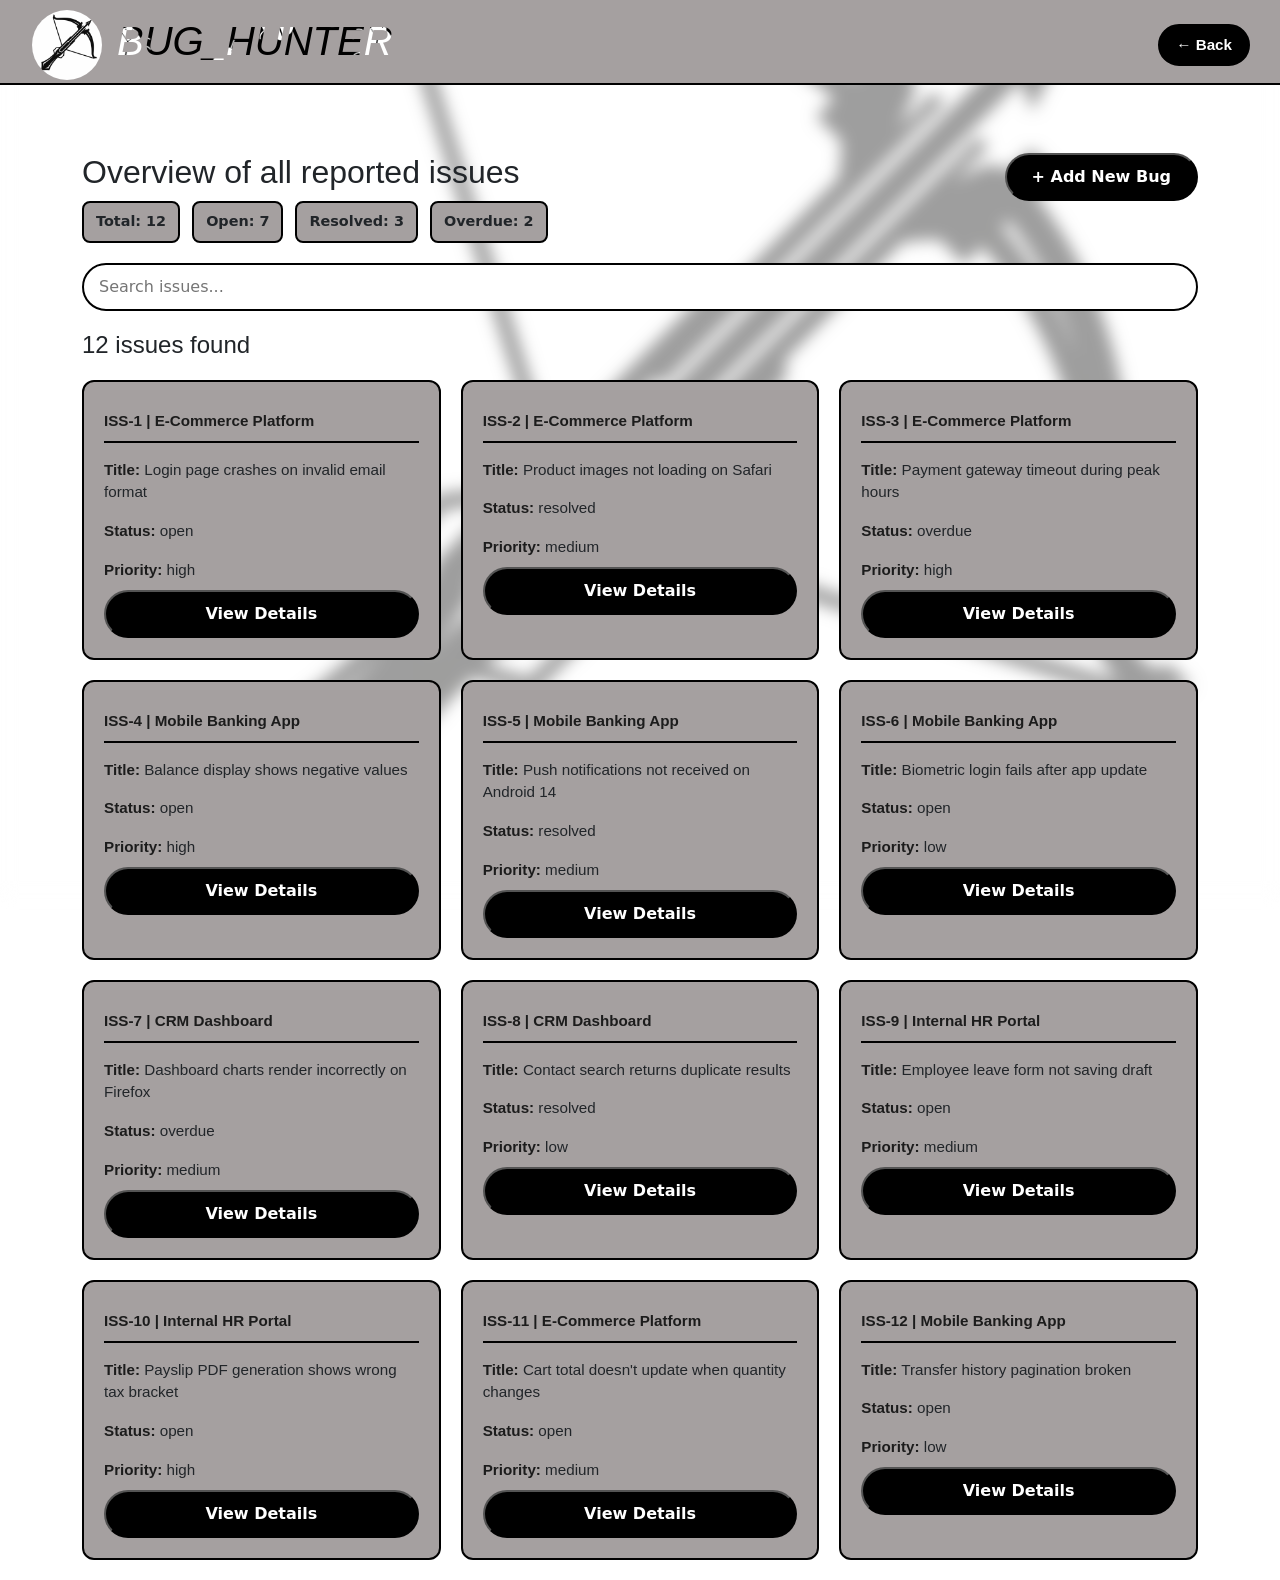
<file: Bugs.html>
<!DOCTYPE html>
<html lang="en">
<head>
  <meta charset="UTF-8">
  <meta name="viewport" content="width=device-width, initial-scale=1.0">
  <title>Bugs - Bug Reporting System</title>
  <link rel="stylesheet" href="navbar.css">
  <link rel="stylesheet" href="Bugs.css">
  <link href="https://cdn.jsdelivr.net/npm/bootstrap@5.3.0/dist/css/bootstrap.min.css" rel="stylesheet">
</head>
<body>
  <img src="Images/WhatsApp Image 2026-04-18 at 17.04.15.jpeg" alt="Background Image" class="backgroundImage">
<nav class="navBar">
    <div class="navLeft">
        <div class="logo">
            <img src="Images/WhatsApp Image 2026-04-18 at 17.04.15.jpeg" alt="Logo">
        </div>
        <div class="companyName">
            <h1>BUG_HUNTER</h1>
        </div>
    </div>
    <div class="navRight">
        <a class="backButton" href="home.html">← Back</a>
    </div>
</nav>

  <div class="container mt-5">
  <div class="pageHeader">
    <div>
      <h2>Overview of all reported issues</h2>
      <div class="statsRow">
        <div class="totalIssues"><strong>Total:</strong> <span id="totalIssues">0</span></div>
        <div class="openIssues"><strong>Open:</strong> <span id="openIssues">0</span></div>
        <div class="resolvedIssues"><strong>Resolved:</strong> <span id="resolvedIssues">0</span></div>
        <div class="overdueIssues"><strong>Overdue:</strong> <span id="overdueIssues">0</span></div>
      </div>
    </div>
    <button type="button" class="viewAll" onclick="openAddBugModal()">+ Add New Bug</button>
  </div>

  <input id="searchBar" class="Search" placeholder="Search issues..." onkeyup="loadIssues()">

  <h4 id="issueCount"></h4>
  <div id="issuesList"></div>


  <div class="modal fade" id="addBugModal" tabindex="-1">
    <div class="modal-dialog">
      <div class="modal-content">
        <div class="modal-header">
          <h5 class="modal-title">Add New Bug</h5>
          <button type="button" class="btn-close" data-bs-dismiss="modal" aria-label="Close"></button>
        </div>
        <div class="modal-body">
          <form id="addBugForm">
            <div class="mb-2">
              <label for="bugSummary" class="form-label">Summary</label>
              <input type="text" class="form-control" id="bugSummary" required>
            </div>
            <div class="mb-2">
              <label for="bugDescription" class="form-label">Description</label>
              <textarea class="form-control" id="bugDescription" rows="3" required></textarea>
            </div>
            <div class="mb-2">
              <label for="bugProject" class="form-label">Project</label>
              <input type="text" class="form-control" id="bugProject" required>
            </div>
            <div class="mb-2">
              <label for="bugIdentifiedBy" class="form-label">Identified By</label>
              <input type="text" class="form-control" id="bugIdentifiedBy" required>
            </div>
            <div class="mb-2">
              <label for="bugPriority" class="form-label">Priority</label>
              <select class="form-control" id="bugPriority" required>
                <option>low</option>
                <option>medium</option>
                <option>high</option>
              </select>
            </div>
            <div class="mb-2">
              <label for="bugDateIdentified" class="form-label">Date Identified</label>
              <input type="date" class="form-control" id="bugDateIdentified" required>
            </div>
          </form>
        </div>
        <div class="modal-footer">
          <button type="button" class="btn btn-secondary" data-bs-dismiss="modal">Cancel</button>
          <button type="button" class="viewAll" onclick="saveBug()">Add Bug</button>
        </div>
      </div>
    </div>
  </div>

  </div>

  <script src="Bugs.js"></script>
  <script src="local storage.js"></script>
  <script src="https://cdn.jsdelivr.net/npm/bootstrap@5.3.0/dist/js/bootstrap.bundle.min.js"></script>
</body>
</html>
</file>
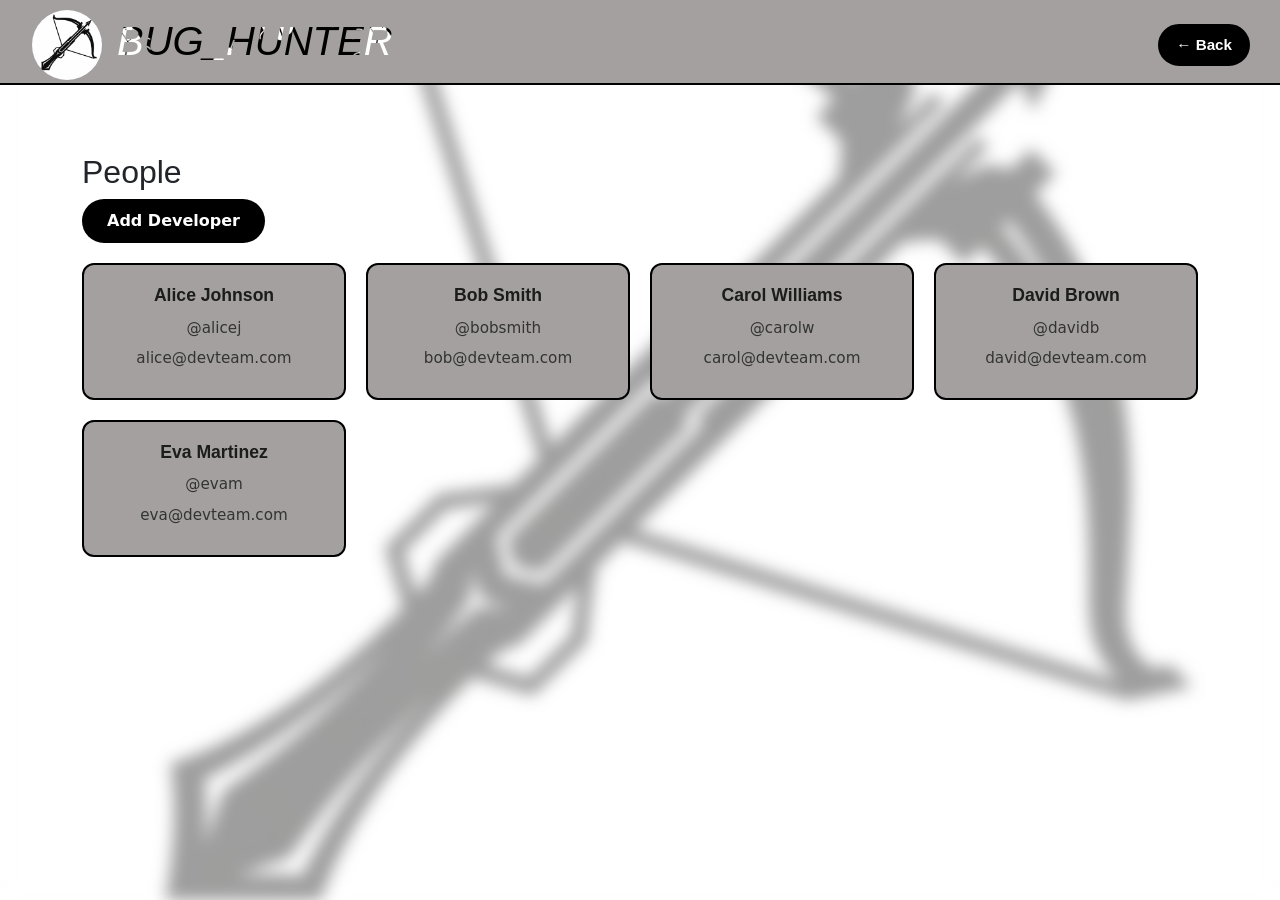
<file: Devs.html>
<!DOCTYPE html>
<html lang="en">
<head>
  <meta charset="UTF-8">
  <meta name="viewport" content="width=device-width, initial-scale=1.0">
  <title>People - Bug Reporting System</title>
  <link rel="stylesheet" href="navbar.css">
  <link rel="stylesheet" href="Dev.css">
  <link href="https://cdn.jsdelivr.net/npm/bootstrap@5.3.0/dist/css/bootstrap.min.css" rel="stylesheet">
</head>
<body>
  <img src="Images/WhatsApp Image 2026-04-18 at 17.04.15.jpeg" alt="Background Image" class="backgroundImage">
<nav class="navBar">
    <div class="navLeft">
        <div class="logo">
            <img src="Images/WhatsApp Image 2026-04-18 at 17.04.15.jpeg" alt="Logo">
        </div>
        <div class="companyName">
            <h1>BUG_HUNTER</h1>
        </div>
    </div>
    <div class="navRight">
        <a class="backButton" href="home.html">← Back</a>
    </div>
</nav>

<div class="container mt-5">
  <h2>People</h2>
   <a class="viewAll" onclick="showAddDevModal()">Add Developer</a>
  <!-- People list container -->
  <div id="peopleList"></div>

  <!-- Person details modal -->
  <div class="modal fade" id="personModal" tabindex="-1">
    <div class="modal-dialog">
      <div class="modal-content">
        <div class="modal-header">
          <h5 class="modal-title">Person Details</h5>
          <button type="button" class="btn-close" data-bs-dismiss="modal" aria-label="Close"></button>
        </div>
        <div class="modal-body" id="personDetail"></div>
      </div>
    </div>
  </div>

  </div>
    <div class="modal fade" id="addDevModal" tabindex="-1">
    <div class="modal-dialog">
      <div class="modal-content">
        <div class="modal-header">
          <h5 class="modal-title">Add New Developer</h5>
          <button type="button" class="btn-close" data-bs-dismiss="modal" aria-label="Close"></button>
        </div>
        <div class="modal-body">
          <form id="addDevForm">
            <div class="mb-2">
              <label for="devName" class="form-label">Developer Name</label>
              <input type="text" class="form-control" id="devName" required>
            </div>
            <div class="mb-2">
              <label for="devSurname" class="form-label">Developer Surname</label>
              <input type="text" class="form-control" id="devSurname" required>
            </div>
            <div class="mb-2">
              <label for="devEmail" class="form-label">Developer Email</label>
              <input type="email" class="form-control" id="devEmail" required>
            </div>
            <div class="mb-2">
              <label for="devUsername" class="form-label">Developer Username</label>
              <input type="text" class="form-control" id="devUsername" required>
            </div>
          </form>
        </div>
        <div class="modal-footer">
          <button type="button" class="btn btn-secondary" data-bs-dismiss="modal">Cancel</button>
          <button type="button" class="viewAll" onclick="addDeveloper(document.getElementById('devName').value, document.getElementById('devSurname').value, document.getElementById('devEmail').value, document.getElementById('devUsername').value)">Add Developer</button>
        </div>
      </div>
    </div>
     </div>
  </div>
  <script src="local storage.js"></script>
  <script src="Devs.js"></script>
  <script src="https://cdn.jsdelivr.net/npm/bootstrap@5.3.0/dist/js/bootstrap.bundle.min.js"></script>

</body>
</html>
</file>
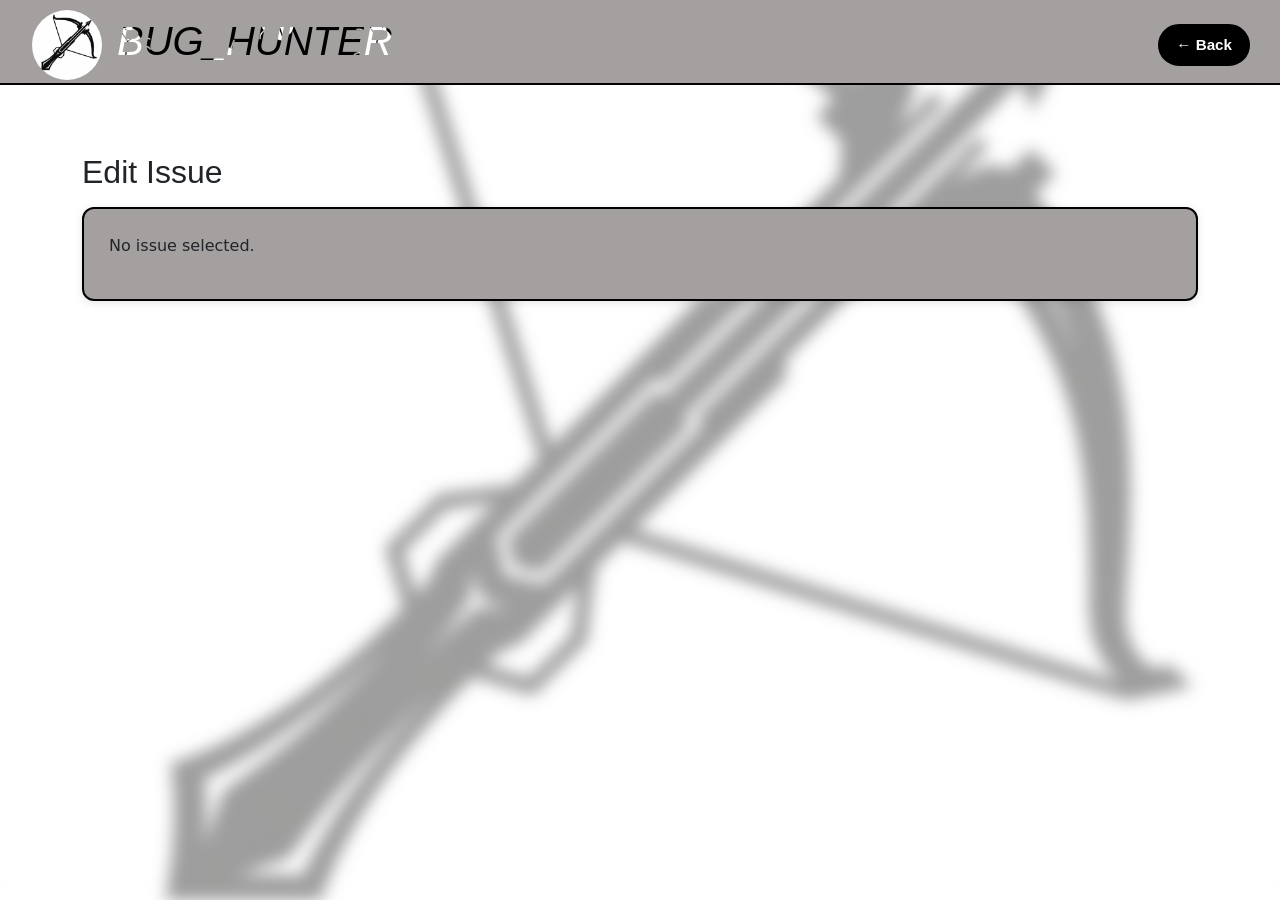
<file: Edit.html>
<!DOCTYPE html>
<html lang="en">
<head>
  <meta charset="UTF-8">
   <meta name="viewport" content="width=device-width, initial-scale=1.0">
  <title>Edit Issue - Bug Reporting System</title>
  <link rel="stylesheet" href="navbar.css">
  <link rel="stylesheet" href="Edit.css">
  <link href="https://cdn.jsdelivr.net/npm/bootstrap@5.3.0/dist/css/bootstrap.min.css" rel="stylesheet">
</head>
<body>
<img src="Images/WhatsApp Image 2026-04-18 at 17.04.15.jpeg" alt="Background Image" class="backgroundImage">
<nav class="navBar">
    <div class="navLeft">
        <div class="logo">
            <img src="Images/WhatsApp Image 2026-04-18 at 17.04.15.jpeg" alt="Logo">
        </div>
        <div class="companyName">
            <h1>BUG_HUNTER</h1>
        </div>
    </div>
    <div class="navRight">
        <a class="backButton" href="Bugs.html">← Back</a>
    </div>
</nav>

<div class="container mt-5">
  <h2>Edit Issue</h2>

  <form id="editIssueForm" class="mt-3">
     <h4 id="issueIdTitle"></h4>

     <h5>Issue Details</h5>
     <input id="issueSummary" class="form-control mb-2" placeholder="Summary">
     <textarea id="issueDesc" class="form-control mb-2" placeholder="Description"></textarea>
     <input id="issueProject" class="form-control mb-2" placeholder="Project">
     <input id="issueIdentifiedBy" class="form-control mb-2" placeholder="Identified By">

     <h5>Assignment & Priority</h5>
     <input id="issueAssignedTo" class="form-control mb-2" placeholder="Assign To">
    
     <select title="status" id="issueStatus" class="form-control mb-2">
         <option>open</option>
         <option>resolved</option>
         <option>overdue</option>
     </select>
    
     <select title="priority" id="issuePriority" class="form-control mb-2">
         <option>low</option>
         <option>medium</option>
         <option>high</option>
     </select>
 
     <h5>Dates & Resolution</h5>
     <input title="target" id="issueTargetDate" type="date" class="form-control mb-2">
     <input title="date identified" id="issueDateIdentified" type="date" class="form-control mb-2">
     <input title="resolution" id="issueResolutionDate" type="date" class="form-control mb-2">
     <textarea id="issueResolutionSummary" class="form-control mb-2" placeholder="Resolution Summary"></textarea>

     <button type="button" class="viewAll" onclick="updateIssue()">Update Issue</button>
     <a href="home.html" class="viewAll" style="margin-left: 10px;">Cancel</a>
  </form>
  </div>

  <script src="local storage.js"></script>
  <script src="Edit.js"></script>
  <script src="https://cdn.jsdelivr.net/npm/bootstrap@5.3.0/dist/js/bootstrap.bundle.min.js"></script>

</body>
</html>
</file>
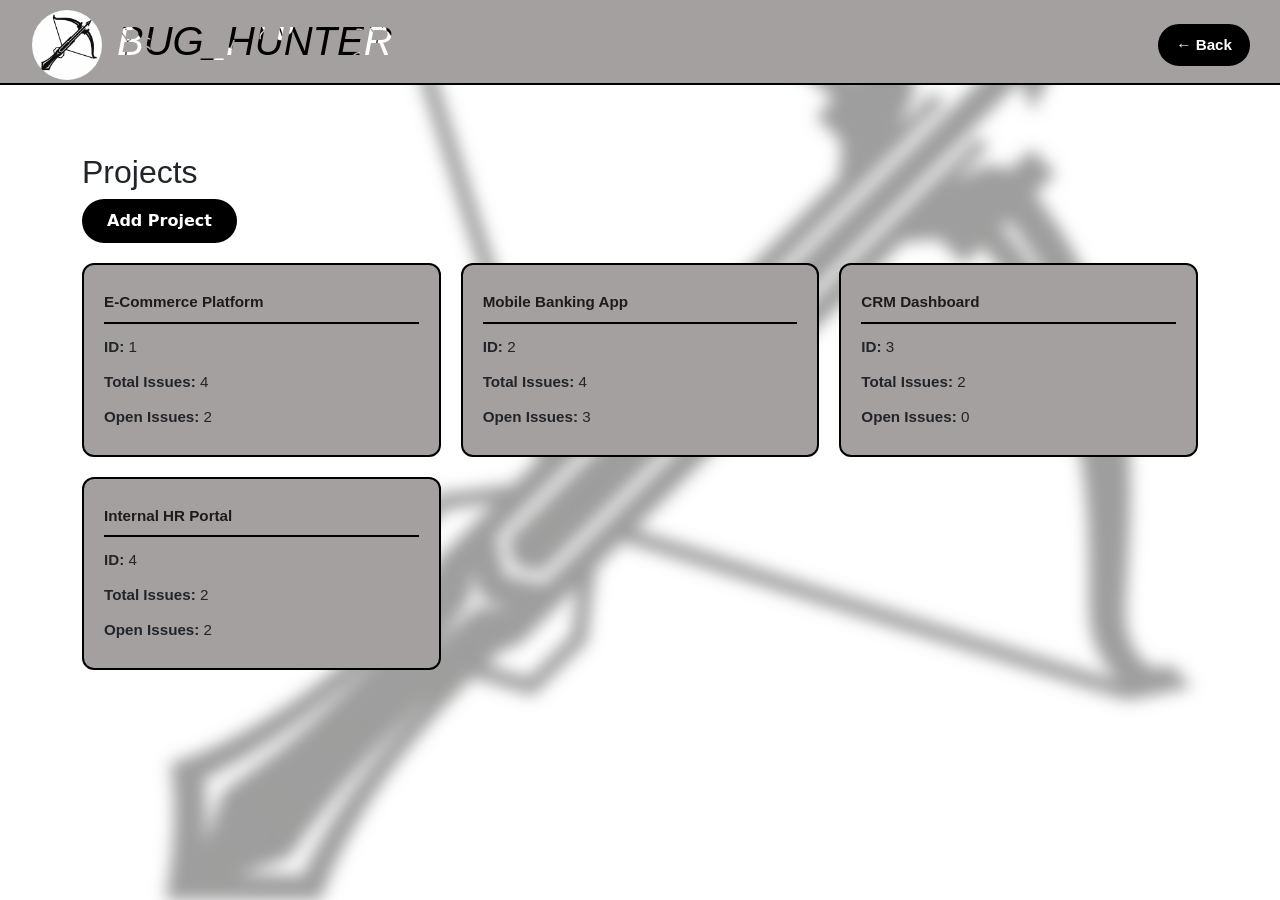
<file: Projects.html>
<!DOCTYPE html>
<html lang="en">
<head>
  <meta charset="UTF-8">
  <meta name="viewport" content="width=device-width, initial-scale=1.0">
  <title>Projects - Bug Reporting System</title>
  <link rel="stylesheet" href="navbar.css">
  <link rel="stylesheet" href="Projects.css">
  <link href="https://cdn.jsdelivr.net/npm/bootstrap@5.3.0/dist/css/bootstrap.min.css" rel="stylesheet">
</head>
<body>
<img src="Images/WhatsApp Image 2026-04-18 at 17.04.15.jpeg" alt="Background Image" class="backgroundImage">
<nav class="navBar">
    <div class="navLeft">
        <div class="logo">
            <img src="Images/WhatsApp Image 2026-04-18 at 17.04.15.jpeg" alt="Logo">
        </div>
        <div class="companyName">
            <h1>BUG_HUNTER</h1>
        </div>
    </div>
    <div class="navRight">
        <a class="backButton" href="home.html">← Back</a>
    </div>
</nav>
     <div class="modal fade" id="addProjectModal" tabindex="-1">
    <div class="modal-dialog">
      <div class="modal-content">
        <div class="modal-header">
          <h5 class="modal-title">Add New Project</h5>
          <button type="button" class="btn-close" data-bs-dismiss="modal" aria-label="Close"></button>
        </div>
        <div class="modal-body">
          <form id="addProjectForm">
            <div class="mb-2">
              <label for="projectName" class="form-label">Project Name</label>
              <input type="text" class="form-control" id="projectName" required>
            </div>
          </form>
        </div>
        <div class="modal-footer">
          <button type="button" class="btn btn-secondary" data-bs-dismiss="modal">Cancel</button>
          <button type="button" class="viewAll" onclick="addProject(document.getElementById('projectName').value)">Add Project</button>
        </div>
      </div>
    </div>
     </div>
  </div>
<div class="container mt-5">

  <h2>Projects</h2>
   <a class="viewAll" onclick="showAddProjectModal()">Add Project</a>
  <div id="projectsList"></div>

  <div class="modal fade" id="projectModal" tabindex="-1">
     <div class="modal-dialog">
         <div class="modal-content">
              <div class="modal-header">
                  <h5 class="modal-title">Project Details</h5>
                  <button title="button" type="button" class="btn-close" data-bs-dismiss="modal"></button>
               </div>
               
               <div 
                  class="modal-body" id="projectDetail">
               </div>
         </div>
      </div>
  </div>



  <script src="local storage.js"></script>
  <script src="Projects.js"></script>
  <script src="https://cdn.jsdelivr.net/npm/bootstrap@5.3.0/dist/js/bootstrap.bundle.min.js"></script>

</body>
</html>
</file>
<file: navbar.css>
body {
    margin: 0;
    padding: 0;
}
.navBar{
    position: sticky;
    top: 0;
    display: grid;
    grid-template-columns: auto 1fr auto;
    align-items: center;
    height: 85px;
    padding: 10px;
    background-color: rgb(165, 160, 160);
    gap: 20px;
    border-bottom: 2px solid black;
    z-index: 1000;
}
.navLeft{
    display: flex;
    align-items: center;
    gap: 15px;
}
.navMid{
    display: flex;
    justify-content: center;
    width: 100%;
}
.navRight{
    justify-self: end;
    display: flex;
    align-items: center;
    gap: 15px;
}


.backButton {
    background-color: black;
    color: white;
    border: 2px solid black;
    border-radius: 25px;
    padding: 8px 16px;
    cursor: pointer;
    font-weight: bold;
    transition: background-color 0.3s ease;
    font-family: 'Franklin Gothic Medium', 'Arial Narrow', Arial, sans-serif;
    text-decoration: none;
    display: flex;
    align-items: center;
    gap: 5px;
    font-size: 0.95rem;
}

.backButton:hover {
    background-color: gray;
    color: white;
    text-decoration: none;
}
.logo img {
    max-height: 70px; 
    width: 70px;
    border-radius: 37px;
    margin-left: 22px;
}
.companyName{
    font-weight: 800;
    font-family:'Franklin Gothic Medium', 'Arial Narrow', Arial, sans-serif;
    font-style: italic;
    text-transform: uppercase; 
    background-image: url('Images/bug.jpg');
    background-size: cover; 
    background-position: center; 
   
    color: transparent;
    background-clip: text;
    animation: scrollBackground 20s linear infinite;
    filter: invert(1);

}
@keyframes scrollBackground {
    0% {
        background-position: center 0%;
    }
    50% {
        background-position: center 100%;
    }
    100% {
        background-position: center 0%; 
    }
}
.backgroundImage {
  width: 100%;
  height: 100%;
  object-fit: cover;
  opacity: 0.4;
  filter: blur(8px);
  position: fixed;
  top: 0;
  left: 0;
  width: 100vw;
  height: 100vh;
  z-index: -1;
  overflow: hidden;
  color: transparent !important;
  display: inline-block;
  
}
.searchForm{
    display: flex;
    align-items: center;
    width: 100%;
    max-width: 500px;
    position: relative;
}
.searchButton{
    position: absolute;
    right: 5px;
    background-color: black;
    color: white;
    border: none;
    border-radius: 20px;
    padding: 6px 15px;
    cursor: pointer;
    font-weight: bold;
    transition: background-color 0.2s;
}
.searchBar{
    width: 100%;
    padding: 10px 60px 10px 20px;
    border-radius: 25px;
    border: 2px solid black;
    font-size: 1rem;
    outline: none;
    transition: all 0.3s ease;
}
.searchButton:hover {
    background-color: gray;
}
.modeTog button {
    width: 40px;
    height: 40px;
    border-radius: 30px;
    border: 2px solid black;
    cursor: pointer;
    display: flex;
    align-items: center;
    justify-content: center;
    background-color: white;
    transition: all 0.3s ease;
}
/* modeTog Img*/
.modeTog button img {
    width: 100%;
    height: 100%;
    object-fit: cover;
}
/*Dark hover*/
body:not(.darkMode) .modeTog button:hover {
    background-color: #1c1c1c;
    border-color: black;
    transform: scale(1.3);    
}
/*Light hover*/
body.darkMode .modeTog button:hover {
    background-color: rgb(165, 160, 160);
    border-color: white;
    transform: scale(1.3);     
}
.homePageStruct{
    display: grid;
    grid-template-columns: repeat(3, 1fr);
    justify-items: center; 
    gap: 30px; 
    padding: 50px; 
    margin-top: 40px;
}
.homeCards{
    background-color: rgb(165, 160, 160);
    border: 2px solid black;
    border-radius: 12px;
    padding: 20px;
    gap: 15px;
    text-align: center;
    align-items: center;
}
.homeCards img {
    width: 100%;
    height: 200px;
    object-fit: cover;
    border-radius: 12px;
    border: 2px solid black;
    margin-bottom: 15px;
}
.homeCards h2 {
    font-family:'Franklin Gothic Medium', 'Arial Narrow', Arial, sans-serif;
}
.viewAll {
    display: inline-block;
    padding: 10px 25px;
    background-color: black;
    color: white;
    text-decoration: none;
    border-radius: 30px;
    font-weight: bold;
    transition: background 0.4s;
}

.viewAll:hover {
    background-color: gray;
}
</file>
<file: Bugs.css>
/* General page styling */
body {
  margin: 0;
  padding: 0;
  background-color: white;
  font-family: 'Franklin Gothic Medium', 'Arial Narrow', Arial, sans-serif;
  color: #333;
}


.container {
  padding: 20px;
  max-width: 1200px;
  margin: 0 auto;
}


h2 {
  margin-bottom: 20px;
  font-weight: 600;
  color: #2c3e50;
  font-family: 'Franklin Gothic Medium', 'Arial Narrow', Arial, sans-serif;
}

h4 {
  font-family: 'Franklin Gothic Medium', 'Arial Narrow', Arial, sans-serif;
  font-weight: 600;
}

.pageHeader {
  display: flex;
  justify-content: space-between;
  align-items: flex-start;
  margin-bottom: 20px;
  gap: 20px;
}

.pageHeader > div {
  flex: 1;
}

.statsRow {
  display: flex;
  gap: 12px;
  flex-wrap: wrap;
  margin-top: 10px;
}

.totalIssues,
.openIssues,
.resolvedIssues,
.overdueIssues {
  background-color: rgb(165, 160, 160);
  border: 2px solid black;
  padding: 8px 12px;
  border-radius: 8px;
  text-align: center;
  display: inline-block;
  font-weight: bold;
  font-size: 0.9rem;
}


.Search {
  width: 100%;
  padding: 10px 15px;
  border: 2px solid black;
  border-radius: 25px;
  margin-bottom: 20px;
  font-size: 1rem;
  outline: none;
  transition: all 0.3s ease;
}

.Search:focus {
  background-color: rgb(165, 160, 160);
  box-shadow: 0 0 8px rgba(0, 0, 0, 0.2);
}


#issuesList {
  display: grid;
  grid-template-columns: repeat(auto-fill, minmax(320px, 1fr));
  gap: 20px;
  margin-top: 20px;
}


.issue-card {
  background-color: rgb(165, 160, 160);
  border: 2px solid black;
  border-radius: 12px;
  padding: 20px;
  transition: transform 0.2s ease, box-shadow 0.2s ease;
  cursor: pointer;
  word-wrap: break-word;
  overflow-wrap: break-word;
  min-height: 180px;
  display: flex;
  flex-direction: column;
}

.issue-card:hover {
  transform: translateY(-3px);
  box-shadow: 0 4px 12px rgba(0, 0, 0, 0.2);
}

.issue-header {
  font-weight: bold;
  font-size: 1rem;
  margin-bottom: 10px;
  padding-bottom: 8px;
  border-bottom: 2px solid black;
  color: #1c1c1c;
  font-family: 'Franklin Gothic Medium', 'Arial Narrow', Arial, sans-serif;
  word-wrap: break-word;
  overflow-wrap: break-word;
}

.issue-card div {
  margin: 8px 0;
  font-size: 0.95rem;
  font-family: 'Franklin Gothic Medium', 'Arial Narrow', Arial, sans-serif;
  word-wrap: break-word;
  overflow-wrap: break-word;
}

.issue-card strong {
  color: #1c1c1c;
}

.issue-details {
  margin-top: 15px;
  padding-top: 15px;
  border-top: 2px solid black;
  background-color: rgba(255, 255, 255, 0.5);
  border-radius: 8px;
  padding: 12px;
}

.issue-details p {
  margin: 8px 0;
  font-size: 0.9rem;
  line-height: 1.4;
}


.addBugBtn {
  background-color: black;
  color: white;
  border: 2px solid black;
  border-radius: 25px;
  padding: 10px 20px;
  font-weight: bold;
  cursor: pointer;
  transition: background-color 0.3s ease;
  font-family: 'Franklin Gothic Medium', 'Arial Narrow', Arial, sans-serif;
  white-space: nowrap;
}

.addBugBtn:hover {
  background-color: gray;
}

.modal-footer {
  padding: 15px;
}

.issue-card button:hover {
  background-color: gray;
}

.btn {
  border-radius: 25px;
  padding: 8px 20px;
  font-weight: bold;
  border: none;
  cursor: pointer;
  transition: background-color 0.3s ease;
  font-family: 'Franklin Gothic Medium', 'Arial Narrow', Arial, sans-serif;
}

.btn-primary {
  background-color: black;
  color: white;
}

.btn-primary:hover {
  background-color: gray;
}

.btn-secondary {
  background-color: gray;
  color: white;
}

.btn-secondary:hover {
  background-color: #555;
}


.modal-content {
  border: 2px solid black;
  border-radius: 12px;
  background-color: rgb(165, 160, 160);
}

.modal-header {
  background-color: rgb(165, 160, 160);
  border-bottom: 2px solid black;
  padding: 15px;
}

.modal-title {
  font-weight: 600;
  color: #1c1c1c;
  font-family: 'Franklin Gothic Medium', 'Arial Narrow', Arial, sans-serif;
}

.modal-body {
  padding: 20px;
  background-color: white;
}

.btn-close {
  filter: brightness(0);
}

/* Modal form styling */
.modal-body .form-control,
.modal-body .form-label {
  font-family: 'Franklin Gothic Medium', 'Arial Narrow', Arial, sans-serif;
}

.modal-body .form-control {
  border: 2px solid black;
  border-radius: 8px;
  padding: 8px 12px;
}

.modal-body .form-control:focus {
  border-color: black;
  box-shadow: 0 0 5px rgba(0, 0, 0, 0.3);
}

.modal-body .form-label {
  font-weight: 600;
  margin-bottom: 5px;
}
</file>
<file: Dev.css>
body {
  margin: 0;
  padding: 0;
  background-color: white;
  font-family: 'Franklin Gothic Medium', 'Arial Narrow', Arial, sans-serif;
  color: #333;
}

.container {
  padding: 20px;
  max-width: 1200px;
  margin: 0 auto;
}

h2 {
  margin-bottom: 20px;
  font-weight: 600;
  color: #2c3e50;
  font-family: 'Franklin Gothic Medium', 'Arial Narrow', Arial, sans-serif;
}

#peopleList {
  display: grid;

  grid-template-columns: repeat(auto-fit, minmax(250px, 1fr)); 
  gap: 20px;
  margin-top: 20px;
  width: 100%; 
}

.person-card {
  background-color: rgb(165, 160, 160);
  border: 2px solid black;
  border-radius: 12px;
  padding: 20px;
  text-align: center;
  transition: transform 0.2s ease, box-shadow 0.2s ease;
  cursor: pointer;
  display: block;    
  height: auto;         
  min-height: fit-content; 
  box-sizing: border-box; 
}


.person-card:hover {
  transform: translateY(-3px);
  box-shadow: 0 4px 12px rgba(0, 0, 0, 0.2);
}

.person-card h5 {
  font-family: 'Franklin Gothic Medium', 'Arial Narrow', Arial, sans-serif;
  margin-top: 0;
  font-size: 1.1rem;
  color: #1c1c1c;
  margin-bottom: 10px;
  font-weight: bold;

}

.person-card p {
  margin: 8px 0;
  font-size: 0.95rem;
  color: #333;
}

.modal-content {
  border: 2px solid black;
  border-radius: 12px;
  background-color: rgb(165, 160, 160);
}

.modal-header {
  background-color: rgb(165, 160, 160);
  border-bottom: 2px solid black;
  padding: 15px;
}

.modal-title {
  font-weight: 600;
  color: #1c1c1c;
  font-family: 'Franklin Gothic Medium', 'Arial Narrow', Arial, sans-serif;
}

.modal-body {
  padding: 20px;
  background-color: white;
  font-family: 'Franklin Gothic Medium', 'Arial Narrow', Arial, sans-serif;
}

.btn-close {
  filter: brightness(0);
}
</file>
<file: Edit.css>
/* General page styling */
body {
  margin: 0;
  padding: 0;
  background-color: white;
  font-family: 'Franklin Gothic Medium', 'Arial Narrow', Arial, sans-serif;
  color: #333;
}

/* Container styling */
.container {
  padding: 20px;
  max-width: 1200px;
  margin: 0 auto;
}

/* Page title */
h2 {
  margin-bottom: 20px;
  font-weight: 600;
  color: #2c3e50;
  font-family: 'Franklin Gothic Medium', 'Arial Narrow', Arial, sans-serif;
}

/* Issue ID title */
#issueIdTitle {
  font-size: 1.2rem;
  font-weight: 600;
  margin-bottom: 20px;
  color: #1c1c1c;
  font-family: 'Franklin Gothic Medium', 'Arial Narrow', Arial, sans-serif;
}

/* Form container */
#editIssueForm {
  background: rgb(165, 160, 160);
  padding: 25px;
  border-radius: 12px;
  border: 2px solid black;
  box-shadow: 0 2px 8px rgba(0,0,0,0.1);
}

/* Section headings */
#editIssueForm h5 {
  margin-top: 25px;
  margin-bottom: 15px;
  font-weight: 600;
  color: #1c1c1c;
  border-bottom: 2px solid black;
  padding-bottom: 5px;
  font-family: 'Franklin Gothic Medium', 'Arial Narrow', Arial, sans-serif;
}

/* Inputs and textareas */
#editIssueForm input,
#editIssueForm textarea,
#editIssueForm select {
  border-radius: 8px;
  border: 2px solid black;
  margin-bottom: 12px;
  padding: 10px;
  background-color: white;
  transition: border-color 0.2s ease-in-out, box-shadow 0.2s ease-in-out;
  font-family: 'Franklin Gothic Medium', 'Arial Narrow', Arial, sans-serif;
}

#editIssueForm input:focus,
#editIssueForm textarea:focus,
#editIssueForm select:focus {
  border-color: black;
  box-shadow: 0 0 5px rgba(0, 0, 0, 0.3);
  outline: none;
}

/* Buttons */
.viewAll {
  display: inline-block;
  padding: 10px 25px;
  background-color: black;
  color: white;
  text-decoration: none;
  border-radius: 30px;
  font-weight: bold;
  border: none;
  cursor: pointer;
  transition: background 0.3s ease;
  font-family: 'Franklin Gothic Medium', 'Arial Narrow', Arial, sans-serif;
}

.viewAll:hover {
  background-color: gray;
  text-decoration: none;
  color: white;
}

/* Layout tweaks */
textarea {
  min-height: 100px;
}
</file>
<file: Projects.css>
/* General page styling */
body {
  margin: 0;
  padding: 0;
  background-color: white;
  font-family: 'Franklin Gothic Medium', 'Arial Narrow', Arial, sans-serif;
  color: #333;
}

/* Container styling */
.container {
  padding: 20px;
  max-width: 1200px;
  margin: 0 auto;
}

/* Page title */
h2 {
  margin-bottom: 20px;
  font-weight: 600;
  color: #2c3e50;
  font-family: 'Franklin Gothic Medium', 'Arial Narrow', Arial, sans-serif;
}

p {
  font-family: 'Franklin Gothic Medium', 'Arial Narrow', Arial, sans-serif;
}

/* Add Project button */
.btn-primary {
  background-color: black;
  border: none;
  border-radius: 25px;
  padding: 8px 20px;
  font-weight: bold;
  cursor: pointer;
  transition: background-color 0.3s ease;
  color: white;
  font-family: 'Franklin Gothic Medium', 'Arial Narrow', Arial, sans-serif;
}

.btn-primary:hover {
  background-color: gray;
}

/* Projects list grid */
#projectsList {
  display: grid;
  grid-template-columns: repeat(auto-fill, minmax(300px, 1fr));
  gap: 20px;
  margin-top: 20px;
}

/* Project cards */
.project-card {
  background-color: rgb(165, 160, 160);
  border: 2px solid black;
  border-radius: 12px;
  padding: 20px;
  transition: transform 0.2s ease, box-shadow 0.2s ease;
  cursor: pointer;
  word-wrap: break-word;
  overflow-wrap: break-word;
  min-height: 150px;
  display: flex;
  flex-direction: column;
}

.project-card:hover {
  transform: translateY(-3px);
  box-shadow: 0 4px 12px rgba(0, 0, 0, 0.2);
}

.project-card-title {
  font-size: 1.1rem;
  font-weight: bold;
  margin-bottom: 10px;
  padding-bottom: 8px;
  border-bottom: 2px solid black;
  color: #1c1c1c;
  font-family: 'Franklin Gothic Medium', 'Arial Narrow', Arial, sans-serif;
  word-wrap: break-word;
  overflow-wrap: break-word;
}

.project-card div {
  margin: 6px 0;
  font-size: 0.95rem;
  font-family: 'Franklin Gothic Medium', 'Arial Narrow', Arial, sans-serif;
  word-wrap: break-word;
  overflow-wrap: break-word;
}

/* Modal styling */
.modal-content {
  border: 2px solid black;
  border-radius: 12px;
  background-color: rgb(165, 160, 160);
}

.modal-header {
  background-color: rgb(165, 160, 160);
  border-bottom: 2px solid black;
}

.modal-title {
  font-weight: 600;
  color: #1c1c1c;
  font-family: 'Franklin Gothic Medium', 'Arial Narrow', Arial, sans-serif;
}

.modal-body {
  padding: 20px;
  background-color: white;
  font-family: 'Franklin Gothic Medium', 'Arial Narrow', Arial, sans-serif;
}

.btn-close {
  filter: brightness(0);
}
</file>
